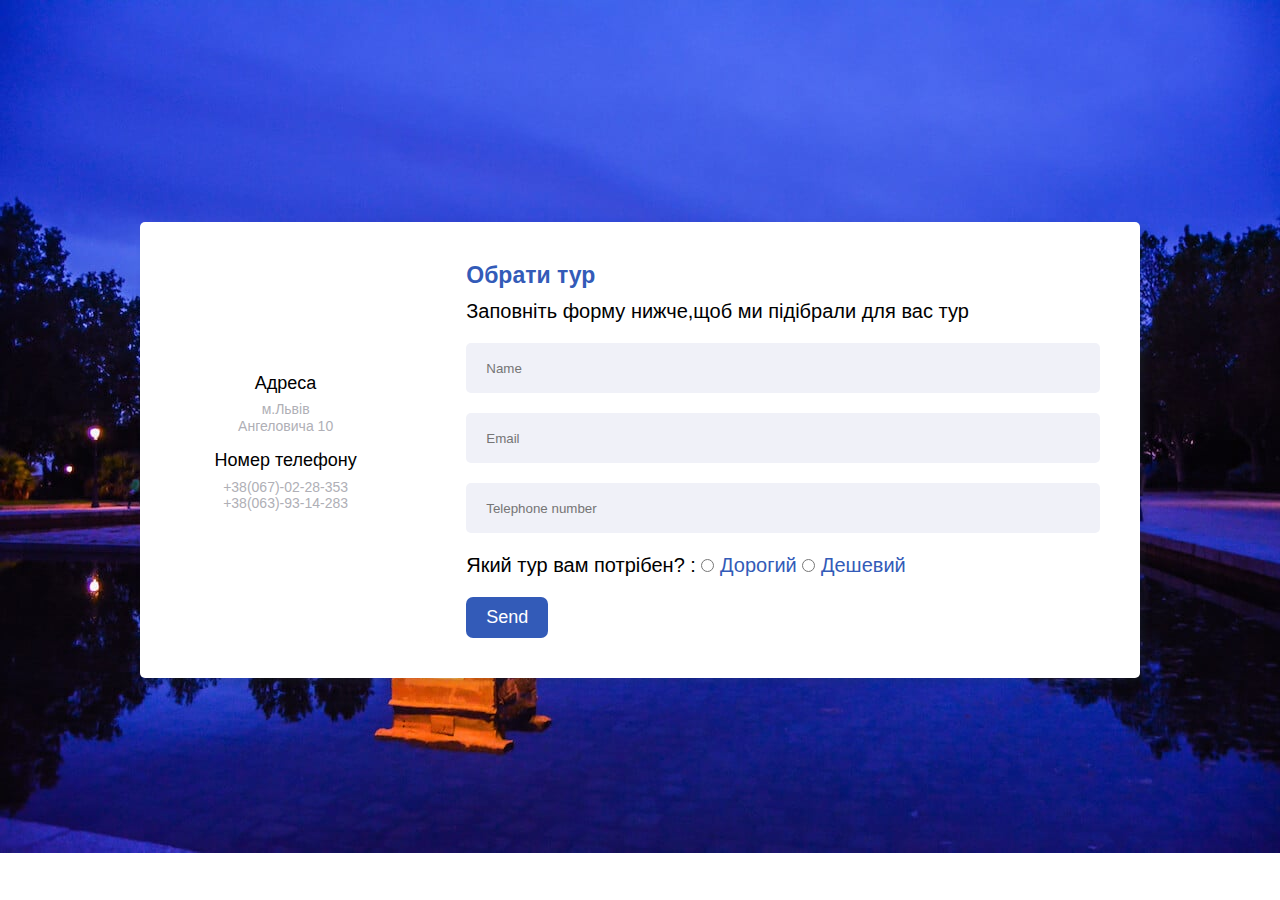
<file: form.html>
<!DOCTYPE html>
<html lang="ru">
  <head>
    <meta charset="UTF-8" />
    <meta http-equiv="X-UA-Compatible" content="IE=edge" />
    <meta name="viewport" content="width=device-width, initial-scale=1.0" />
    <link rel="stylesheet" href="form.css" />
    <title>Форма</title>
  </head>
  <body>
    <div class="container">
      <div class="content">
        <div class="left-side">
          <div class="address details">
            <i class="fas fa-map-marker-alt"></i>
            <div class="topic">Адреса</div>
            <div class="text-one">м.Львів</div>
            <div class="text-two">Ангеловича 10</div>
          </div>
          <div class="phone details">
            <i class="fas fa-phone-alt"></i>
            <div class="topic">Номер телефону</div>
            <div class="text-one">+38(067)-02-28-353</div>
            <div class="text-two">+38(063)-93-14-283</div>
          </div>
          
        </div>

        <div class="right-side">

          <div class="topic-text">Обрати тур</div>

          <p>
            Заповніть форму нижче,щоб ми підібрали для вас тур
          </p>

          <form action="#">
           <fieldset>
            <div class="input-box">
              <input type="text" placeholder="Name" />
            </div>
            <div class="input-box">
              <input type="email" placeholder="Email" />
            </div>
            <div class="input-box">
              <input type="tel" placeholder="Telephone number" />
            </div>
            <p>
              Який тур вам потрібен? :
              <a href="price.html">  
              <label><input type="radio" name="fname" value="expensive" /> Дорогий</label>
              </a>
              <a href="price.html">
              <label><input type="radio" name="fname" value="cheap" /> Дешевий</label>
              </a>
            </p>
            <div class="button">
              <input type="button" value="Send" />
            </div>
          </fieldset>
          </form>
        </div>
      </div>
    </div>

  </body>
</html>
</file>
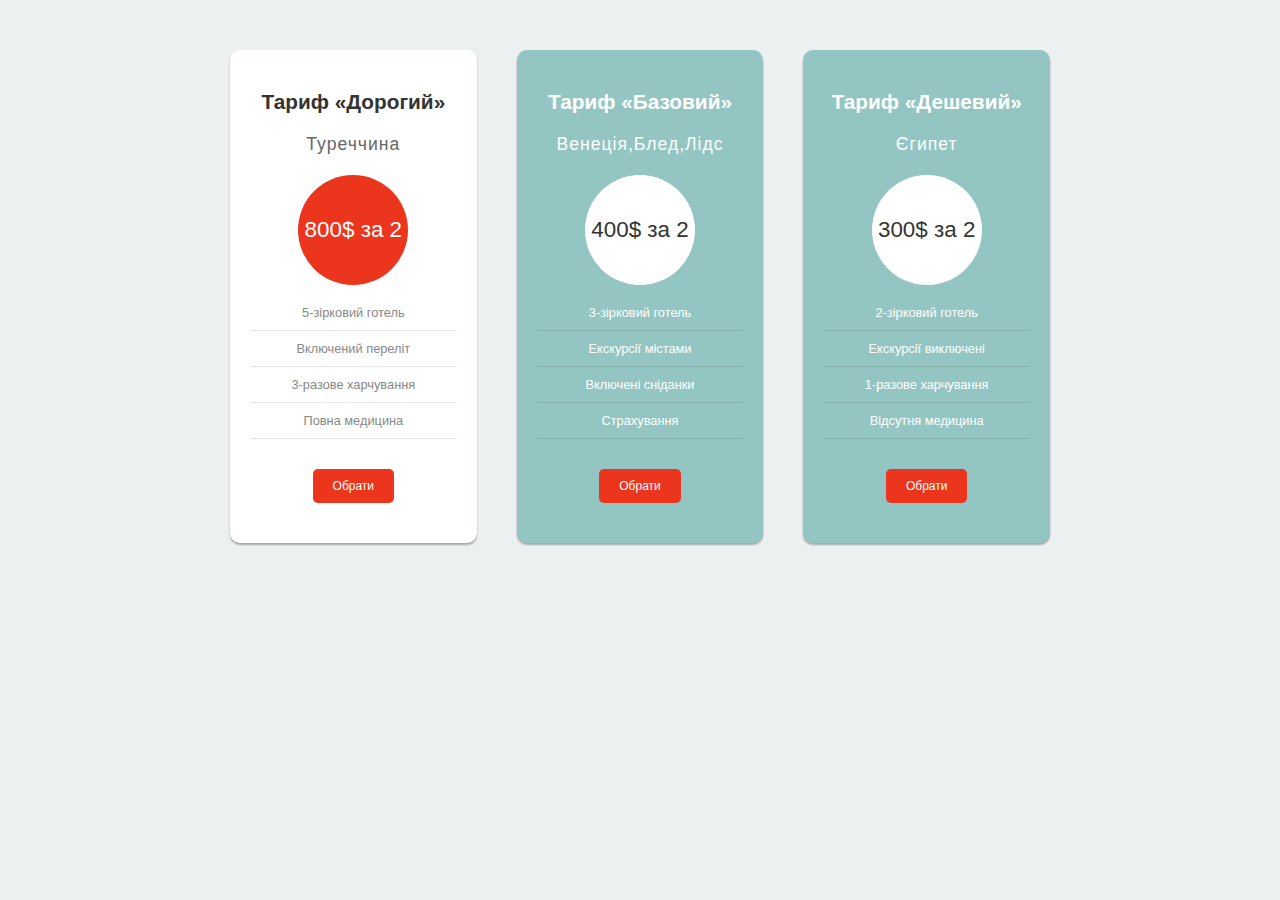
<file: price.html>
<!DOCTYPE html>
<html lang="en">
<head>
    <meta charset="UTF-8">
    <meta http-equiv="X-UA-Compatible" content="IE=edge">
    <meta name="viewport" content="width=device-width, initial-scale=1.0">
    <title>Document</title>
    <link rel="stylesheet" href="price.css"/>
</head>
<body>
    <div class="wrap">
        <div class="box">
           <h1>Тариф «Дорогий»</h1>
           <h2>Туреччина</h2>
           <p class="price">800$ за 2</p>
           <p class="about">5-зірковий готель</p>
           <p class="about">Включений переліт</p>
           <p class="about">3-разове харчування</p>
           <p class="about">Повна медицина</p>
           <a class="button" href="#">Обрати</a>
         </div>
         <div class="box blue">
           <h1>Тариф «Базовий»</h1>
           <h2>Венеція,Блед,Лідс</h2>
           <p class="price">400$ за 2</p>
           <p class="about">3-зірковий готель</p>
           <p class="about">Екскурсії містами</p>
           <p class="about">Включені сніданки</p>
           <p class="about">Страхування</p>
           <a class="button" href="#">Обрати</a>
         </div>
         <div class="box blue">
          <h1>Тариф «Дешевий»</h1>
          <h2>Єгипет</h2>
          <p class="price">300$ за 2</p>
          <p class="about">2-зірковий готель</p>
          <p class="about">Екскурсії виключені</p>
          <p class="about">1-разове харчування</p>
          <p class="about">Відсутня медицина</p>
          <a class="button" href="#">Обрати</a>
        </div>
       </div>
</body>
</html>
</file>
<file: form.css>
* {
  margin: 0;
  padding: 0;
  box-sizing: border-box;
}

*,
*::after,
*::before {
  box-sizing: inherit;
}

input,
textarea {
  box-sizing: border-box;
}

body {
  font-family: "Roboto", sans-serif;
  font-size: 16px;
  line-height: 1.2;
  width: 100%;
  min-height: 100vh;
  object-fit: cover;
  background-image: url(./assets/images/Spain_Travel_Guide.jpg);
  background-size:cover;
  background-repeat:no-repeat;
  position:absolute;
  display: flex;
  justify-content: center;
  align-items: center;
}
 
a{
  text-decoration: none;
  color: #335bb8;

}

fieldset {
  border:0 none;
}

p {
  font-size: 20px;
}

.container {
  height: 100%;
  width: 100%;
  max-width: 1000px;
  padding: 0px 30px;
}

.content {
  display: flex; 
  align-items: center; 
  justify-content: space-between; 
  background: #fff;
  padding: 40px;
  border-radius: 5px;
  box-shadow: 4px 4px 8px 0 rgba(34, 60, 80, 0.2);
}

.left-side {
  width: 25%;
  height: 100%;
  position: relative; 
  display: flex;
  flex-direction: column; 
}



.right-side {
  width: 75%;
  margin-left: 75px;
}


.details {
  margin-bottom: 15px;
  text-align: center;
}

.details i {
  font-size: 25px; 
  color: #3e2093;
  margin-bottom: 10px;
}


.topic {
  font-size: 18px;
  font-weight: 500;
  margin-bottom: 7px; 
}


.text-one,
.text-two {
  font-size: 14px;
  color: #afafb6;
}


.topic-text {
  font-size: 23px;
  font-weight: 800;
  color: #335bb8;
  margin-bottom: 10px;
}


.right-side p {
  margin-bottom: 20px;
}


.input-box {
  height: 50px; 
  width: 100%; 
  margin-bottom: 20px; 
}


.input-box input,
.input-box textarea {
  height: 100%; 
  width: 100%; 
  border: none; 
  border-radius: 5px; 
  background: #f0f1f8; 
  padding: 0 20px; 
}


.input-box textarea {
  resize: none;
  padding: 20px;
  font-family: "Roboto", sans-serif;
}


.message-box {
  min-height: 110px;
}


.button {
  display: inline-block;
}


.button input[type="button"] {
  color: #fff;
  font-size: 18px;
  background: #335bb8;
  outline: none;
  border: none;
  padding: 10px 20px;
  border-radius: 7px;
  transition: 0.2s;
}

.button input[type="button"]:hover {
  background: rgb(0, 0, 207);
}


@media (max-width: 800px) {
 
  .content {
    height: 100%;
    flex-direction: column-reverse; 
  }

  
  .left-side {
    margin-top: 50px;
    flex-direction: row; 
    width: 100%; 
    justify-content: center;
    flex-wrap: wrap; 
  }
  .details {
    margin-right: 20px;
  }
  .details:last-child {
    margin-right: 0;
  }


  .left-side::before {
    display: none;
  }

  .right-side {
    width: 100%;
    margin-left: 0;
  }
}
</file>
<file: price.css>
* {box-sizing: border-box;}
body {
  margin: 0;
  font-size: 16px; 
  font-family: Helvetica;
  background: #ECF0F1;
}
.wrap {
  max-width: 860px;
  display: flex;
  margin: 50px auto 0 auto;
  text-align: center;
}
.box {
  display: inline-block;
  margin: 0 20px;
  width: 250px;
  background: white;
  text-align: center;
  padding: 20px;
  border-radius: 10px;
  box-shadow: 0 2px 2px rgba(0, 0, 0, 0.3);
}
.blue {
  background: #93C5C2;
}
h1 {
    margin: 20px 0;
    font-size: 1.3em;
    color: #333333;
}
h2 {
    font-size: 1.1em;
    color: #666666;
    font-weight: 100;
    letter-spacing: 1px;
}
.price {
    height: 110px;
    width: 110px;
    text-align: center;
    background-color: #EC351D;
    border-radius: 50%;
    line-height: 110px;
    color: #FFF;
    font-size: 1.4em;
    font-weight: 100;
    margin: 20px auto;
}
.blue .price {
  background: white;
  color: #333333;
}
.blue h1, .blue h2, .blue p {
  color: white;
}
.about {
  margin: 10px 0px;
  padding-bottom: 10px;
  font-weight: 100;
  font-size: 0.8em;
  color: #888888;
  border-bottom: 1px solid rgba(0, 0, 0, 0.1);
}
.button {
    text-decoration: none;
    display: inline-block;
    margin: 20px auto;
    padding: 10px 20px;
    background: #EC351D;
    border-radius: 5px;
    color: white;
    font-size: 0.75em;
    font-weight: 100;
    transition: 0.7s ease-in-out;
}
.button:hover {
  background: #A52514
}

@media (max-width: 800px) {
  .wrap {
    display: flex;
    flex-direction: column;
    justify-content: space-around;
    align-items: center;
    position: relative;
    top: 620px;
    height: 180px;
  }

}
</file>
